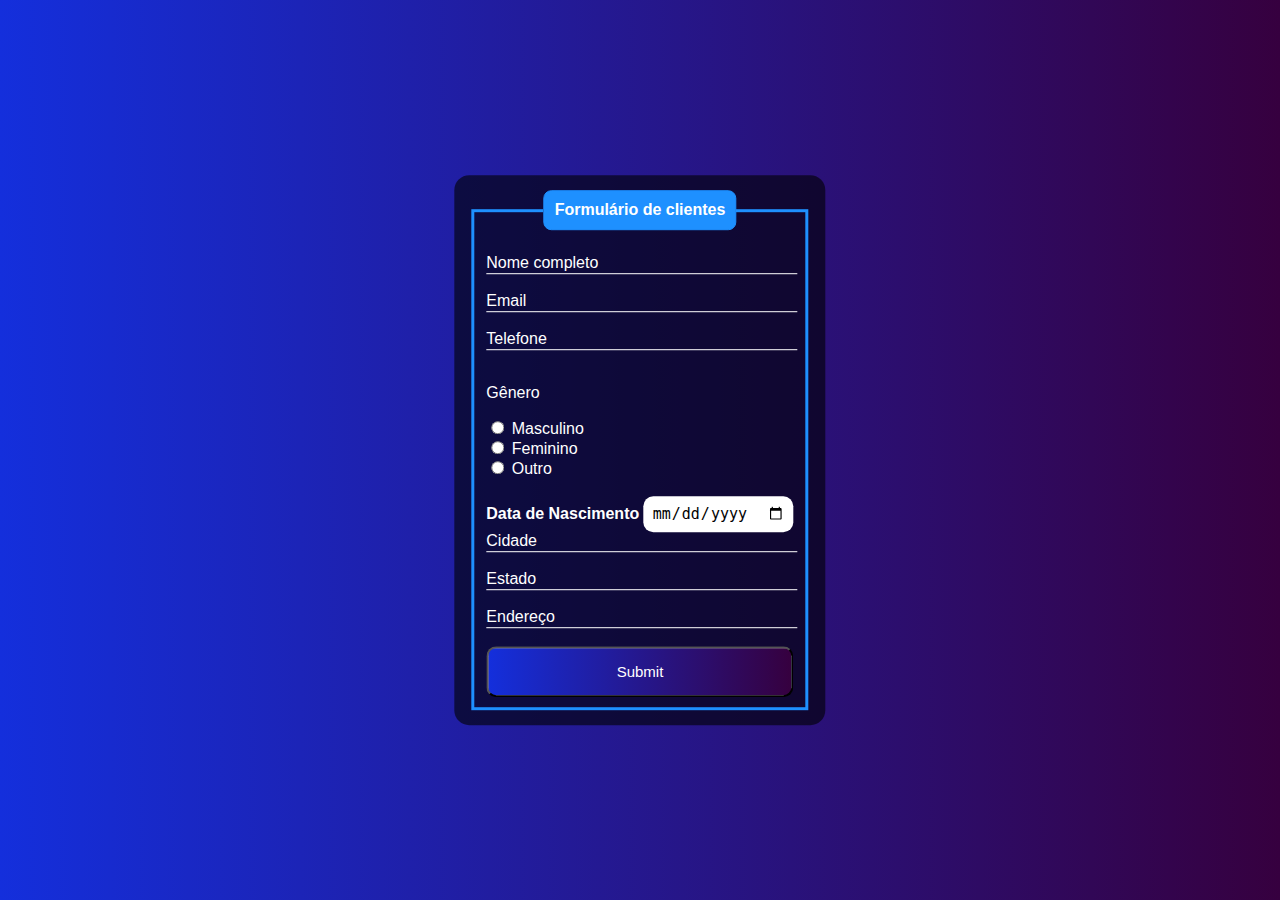
<file: index.html>
<!DOCTYPE html>
<html lang="en">
<head>
    <meta charset="UTF-8">
    <meta http-equiv="X-UA-Compatible" content="IE=edge">
    <meta name="viewport" content="width=device-width, initial-scale=1.0">
    <title>Formulário || GN</title>
    <link rel="shortcut icon" href="../_Media/icons8-old-vmware-logo-50.png" type="image/x-icon">
    <link rel="stylesheet" href="style.css">
</head>
<body>
    
    <div class="box">
        <form action="" id="fm">
            <fieldset>
                <legend><b>Formulário de clientes</b></legend>
                <br>
                
                <div class="inputBox">
                    <input type="text" nome="nome" id="nome" class="inputUser" required>
                    <label for="nome" class="labelInput">Nome completo</label>
                </div>

                <br>

                <div class="inputBox">
                    <input type="text" nome="email" id="email" class="inputUser" required>
                    <label for="email" class="labelInput">Email</label>
                </div>

                <br>

                <div class="inputBox">
                    <input type="tel" nome="telefone" id="telefone" class="inputUser" required>
                    <label for="telefone" class="labelInput">Telefone</label>
                </div>

                <br>

                    <p>Gênero</p>
                    
                    <input type="radio" id="masculino" name="genero" value="Masculino" required>
                    <label for="masculino">Masculino</label>
                        <br>            
                    <input type="radio" id="feminino" name="genero" value="Feminino" required>
                    <label for="feminino">Feminino</label>
                        <br>
                    <input type="radio" id="outro" name="genero" value="Outro" required>
                    <label for="outro">Outro</label>
                
                        <br><br>
                    <label for="anoNascimento"><b>Data de Nascimento</b></label>
                    <input type="date" name="anoNascimento" id="anoNascimento" required>

                    <br>

                <div class="inputBox">
                    <input type="text" nome="cidade" id="cidade" class="inputUser" required>
                    <label for="cidade" class="labelInput">Cidade</label>
                </div>

                <br>

                <div class="inputBox">
                    <input type="text" nome="estado" id="estado" class="inputUser" required>
                    <label for="estado" class="labelInput">Estado</label>
                </div>

                <br>

                <div class="inputBox">
                    <input type="text" nome="endereço" id="endereço" class="inputUser" required>
                    <label for="endereço" class="labelInput">Endereço</label>
                </div>

                <br>

                <input type="submit" name="submit" id="submit">

            </fieldset>
        </form>
    </div>
</body>

<script src="script.js"></script>
</html>
</file>
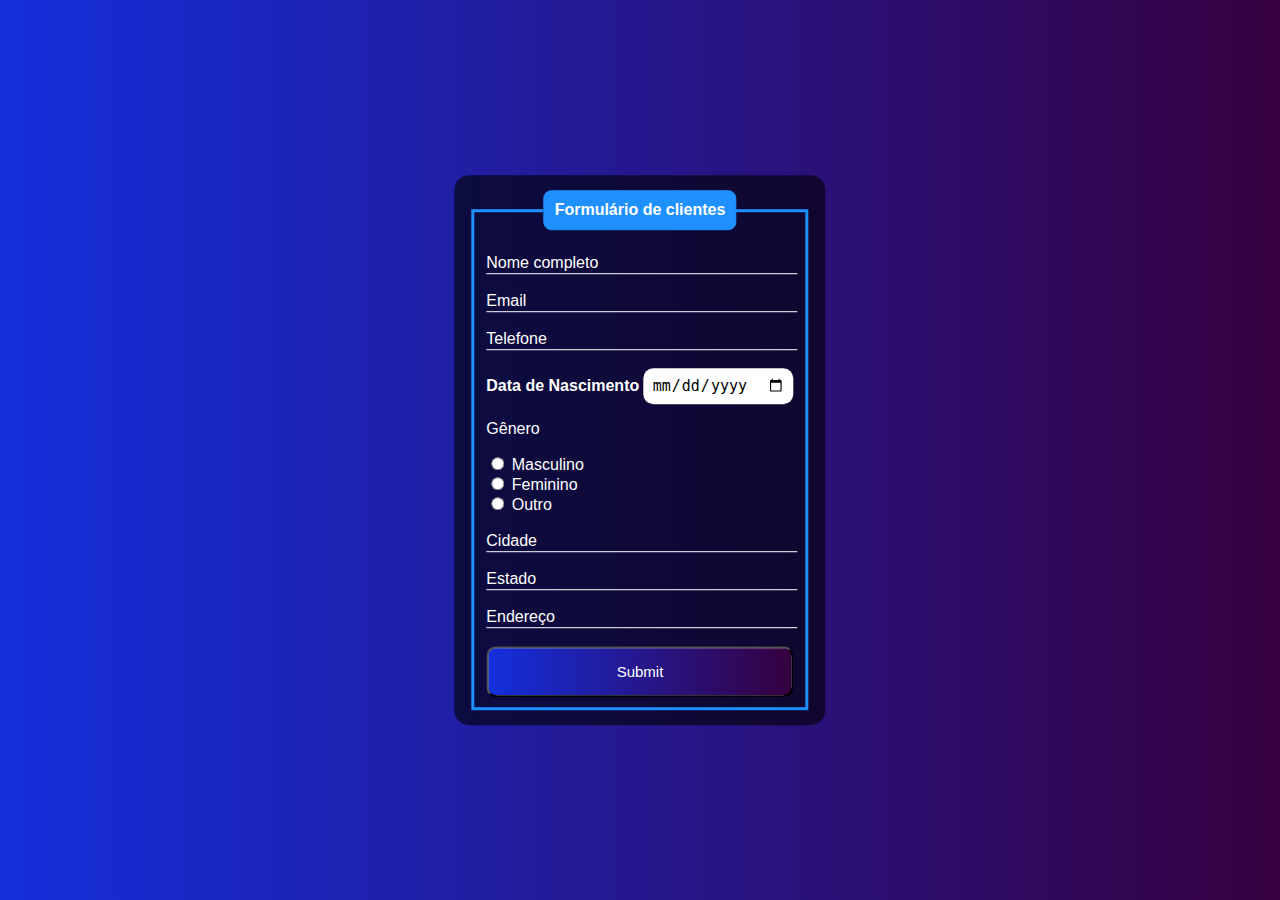
<file: Frontend/index.html>
<!DOCTYPE html>
<html lang="en">
<head>
    <meta charset="UTF-8">
    <meta http-equiv="X-UA-Compatible" content="IE=edge">
    <meta name="viewport" content="width=device-width, initial-scale=1.0">
    <title>Formulário || GN</title>
    <link rel="shortcut icon" href="../_Media/icons8-old-vmware-logo-50.png" type="image/x-icon">
    <link rel="stylesheet" href="style.css">
</head>
<body>
    
    <div class="box">
        <form action="" >
            <fieldset>
                <legend><b>Formulário de clientes</b></legend>
                <br>
                
                <div class="inputBox">
                    <input type="text" nome="nome" id="nome" class="inputUser" required>
                    <label for="nome" class="labelInput">Nome completo</label>
                </div>

                <br>

                <div class="inputBox">
                    <input type="text" nome="email" id="email" class="inputUser" required>
                    <label for="email" class="labelInput">Email</label>
                </div>

                <br>

                <div class="inputBox">
                    <input type="tel" nome="telefone" id="telefone" class="inputUser" required>
                    <label for="telefone" class="labelInput">Telefone</label>
                </div>

                <br>
                <label for="anoNascimento"><b>Data de Nascimento</b></label>
                <input type="date" name="anoNascimento" id="anoNascimento" required>

                <br>
                    <p>Gênero</p>
                    
                    <input type="radio" id="genero" name="genero" value="Masculino" required>
                    <label for="masculino">Masculino</label>
                        <br>            
                    <input type="radio" id="genero" name="genero" value="Feminino" required>
                    <label for="feminino">Feminino</label>
                        <br>
                    <input type="radio" id="genero" name="genero" value="Outro" required>
                    <label for="outro">Outro</label>
                
                <br><br>

                <div class="inputBox">
                    <input type="text" nome="cidade" id="cidade" class="inputUser" required>
                    <label for="cidade" class="labelInput">Cidade</label>
                </div>

                <br>

                <div class="inputBox">
                    <input type="text" nome="estado" id="estado" class="inputUser" required>
                    <label for="estado" class="labelInput">Estado</label>
                </div>

                <br>

                <div class="inputBox">
                    <input type="text" nome="endereço" id="endereco" class="inputUser" required>
                    <label for="endereco" class="labelInput">Endereço</label>
                </div>

                <br>

                <input type="submit" name="submit" id="submit">

            </fieldset>
        </form>
    </div>
</body>

<script src="script.js"></script>
</html>
</file>
<file: style.css>
.box{
    position: absolute;
    top: 50%;
    left: 50%;
    transform: translate(-50%, -50%);
    background-color: rgba(0, 0, 0, 0.6);
    padding: 15px;
    border-radius: 15px;
}

body{
font-family: Arial, Helvetica, sans-serif;
background-image: linear-gradient(to right, rgb(20, 47, 220), rgb(54, 0, 63));
color: white;
}

fieldset{
    border: 3px solid dodgerblue;
}

legend{
    border: 1px solid dodgerblue;
    padding: 10px;
    text-align: center;
    background-color: dodgerblue;
    border-radius: 8px;
}

.inputBox{
    position: relative;
}

.inputUser{
    background: none;
    border: none;
    border-bottom: 1px solid white;
    outline: none;
    color: white;
    font-size: 15px;
    width: 100%;
    letter-spacing: 2px;
}

.inputUser:focus ~ .labelInput, .inputUser:valid ~ .labelInput{
    top: -20px;
    font-size: 12px;
    color: dodgerblue;
}

.labelInput{
    position: absolute;
    top: 0px;
    left: px;
    pointer-events: none;
    transition: .5s;
}

#anoNascimento{
    border: none;
    padding: 8px;
    border-radius: 10px;
    outline: none;
    font-size: 15px;
}

#submit{
    background-image: linear-gradient(to right, rgb(20, 47, 220), rgb(54, 0, 63));
    color: white;
    width: 100%;
    padding: 15px;
    font-size: 15px;
    cursor: pointer;
    border-radius: 10px;
}
</file>
<file: Frontend/style.css>
.box{
    position: absolute;
    top: 50%;
    left: 50%;
    transform: translate(-50%, -50%);
    background-color: rgba(0, 0, 0, 0.6);
    padding: 15px;
    border-radius: 15px;
}

body{
font-family: Arial, Helvetica, sans-serif;
background-image: linear-gradient(to right, rgb(20, 47, 220), rgb(54, 0, 63));
color: white;
}

fieldset{
    border: 3px solid dodgerblue;
}

legend{
    border: 1px solid dodgerblue;
    padding: 10px;
    text-align: center;
    background-color: dodgerblue;
    border-radius: 8px;
}

.inputBox{
    position: relative;
}

.inputUser{
    background: none;
    border: none;
    border-bottom: 1px solid white;
    outline: none;
    color: white;
    font-size: 15px;
    width: 100%;
    letter-spacing: 2px;
}

.inputUser:focus ~ .labelInput, .inputUser:valid ~ .labelInput{
    top: -20px;
    font-size: 12px;
    color: dodgerblue;
}

.labelInput{
    position: absolute;
    top: 0px;
    left: px;
    pointer-events: none;
    transition: .5s;
}

#anoNascimento{
    border: none;
    padding: 8px;
    border-radius: 10px;
    outline: none;
    font-size: 15px;
}

#submit{
    background-image: linear-gradient(to right, rgb(20, 47, 220), rgb(54, 0, 63));
    color: white;
    width: 100%;
    padding: 15px;
    font-size: 15px;
    cursor: pointer;
    border-radius: 10px;
}
</file>
